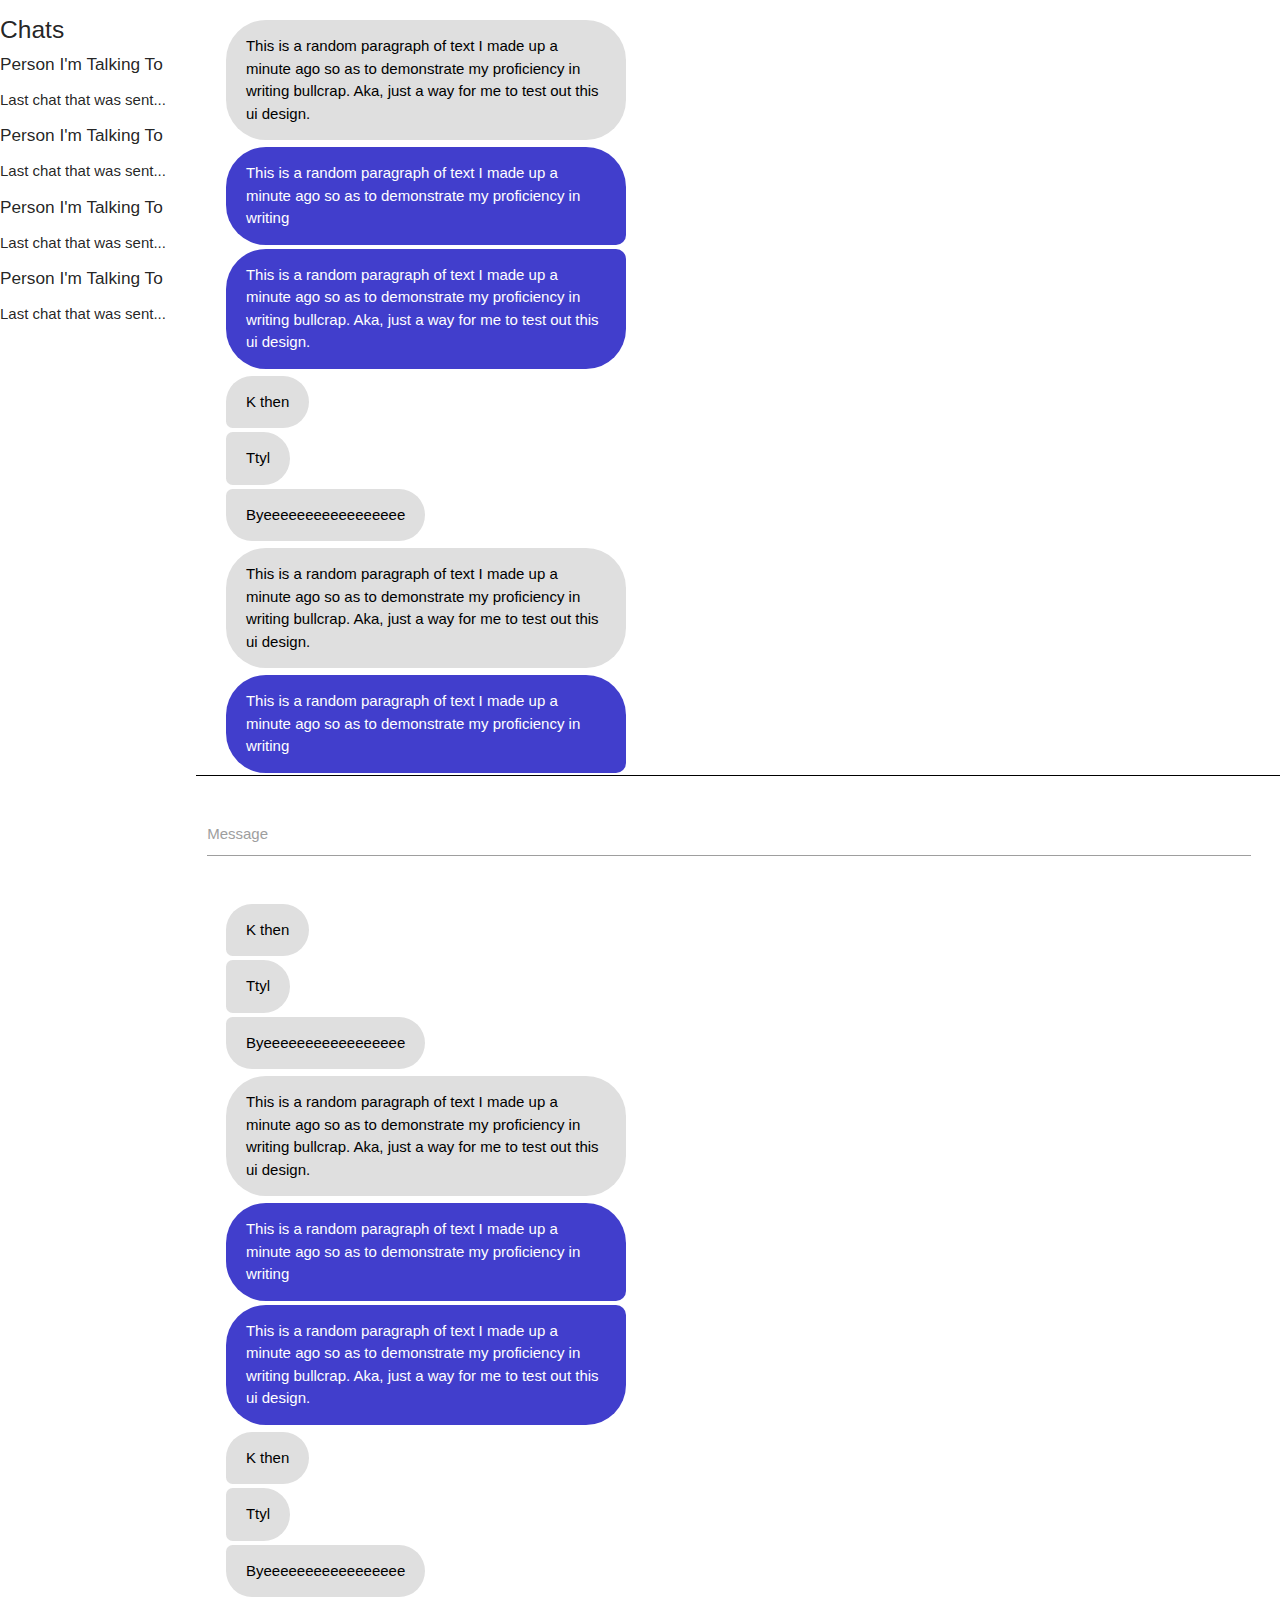
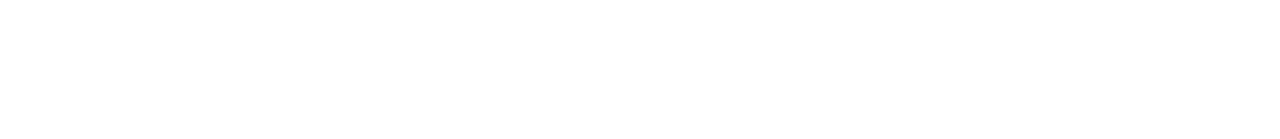
<file: index.html>
<!DOCTYPE html>
<html lang="en">
<head>
    <meta charset="UTF-8">
    <meta name="viewport" content="width=device-width, initial-scale=1.0">
    <title>Chat Site</title>

    <!--Import Google Icon Font-->
    <link href="https://fonts.googleapis.com/icon?family=Material+Icons" rel="stylesheet" />
    <!--Import materialize.css-->
    <link type="text/css" rel="stylesheet" href="materialize.min.css" media="screen,projection" />
    <!--Import Font Awesome Icons -->
    <link rel="stylesheet" href="https://cdnjs.cloudflare.com/ajax/libs/font-awesome/5.5.0/css/all.min.css" />

    <link rel="stylesheet" href="index.css">
</head>

<body>
    <aside>
        <table id="conversation-bar">
            <thead>
                <h5>Chats</h5>
            </thead>
            <tbody>
                <tr class="conversation">
                    <div>
                        <h6>
                            Person I'm Talking To
                        </h6>
                        <p>
                            Last chat that was sent...
                        </p>
                    </div>
                </tr>
                <tr class="conversation">
                    <div>
                        <h6>
                            Person I'm Talking To
                        </h6>
                        <p>
                            Last chat that was sent...
                        </p>
                    </div>
                </tr>
                <tr class="conversation">
                    <div>
                        <h6>
                            Person I'm Talking To
                        </h6>
                        <p>
                            Last chat that was sent...
                        </p>
                    </div>
                </tr>
                <tr class="conversation">
                    <div>
                        <h6>
                            Person I'm Talking To
                        </h6>
                        <p>
                            Last chat that was sent...
                        </p>
                    </div>
                </tr>
            </tbody>
        </table>
    </aside>
    <main>
        <div class="chat-ui">
            <div class="history section">
                <table>
                    <tbody>
                        <tr>
                            <td>
                                <span class="chat recipient-chat first last">
                                    <p>
                                        This is a random paragraph of text I made up a minute ago so as to demonstrate my
                                        proficiency in writing
                                        bullcrap. Aka, just a way for me to test out this ui design.
                                    </p>
                                </span>
                            </td>
                        </tr>
                        <tr>
                            <td>
                                <div class="chat client-chat first">
                                    <p>
                                        This is a random paragraph of text I made up a minute ago so as to demonstrate my
                                        proficiency in writing
                                    </p>
                                </div>
                            </td>
                        </tr>
                        <tr>
                            <td>
                                <div class="chat client-chat last">
                                    <p>
                                        This is a random paragraph of text I made up a minute ago so as to demonstrate my
                                        proficiency in writing
                                        bullcrap. Aka, just a way for me to test out this ui design.
                                    </p>
                                </div>
                            </td>
                        </tr>
                        <tr>
                            <td>
                                <div class="chat recipient-chat first">
                                    <p>
                                        K then
                                    </p>
                                </div>
                            </td>
                        </tr>
                        <tr>
                            <td>
                                <div class="chat recipient-chat">
                                    <p>
                                        Ttyl
                                    </p>
                                </div>
                            </td>
                        </tr>
                        <tr>
                            <td>
                                <div class="chat recipient-chat last">
                                    <p>
                                        Byeeeeeeeeeeeeeeeee
                                    </p>
                                </div>
                            </td>
                        </tr>
                        <tr>
                            <td>
                                <span class="chat recipient-chat first last">
                                    <p>
                                        This is a random paragraph of text I made up a minute ago so as to demonstrate my
                                        proficiency in writing
                                        bullcrap. Aka, just a way for me to test out this ui design.
                                    </p>
                                </span>
                            </td>
                        </tr>
                        <tr>
                            <td>
                                <div class="chat client-chat first">
                                    <p>
                                        This is a random paragraph of text I made up a minute ago so as to demonstrate my
                                        proficiency in writing
                                    </p>
                                </div>
                            </td>
                        </tr>
                        <tr>
                            <td>
                                <div class="chat client-chat last">
                                    <p>
                                        This is a random paragraph of text I made up a minute ago so as to demonstrate my
                                        proficiency in writing
                                        bullcrap. Aka, just a way for me to test out this ui design.
                                    </p>
                                </div>
                            </td>
                        </tr>
                        <tr>
                            <td>
                                <div class="chat recipient-chat first">
                                    <p>
                                        K then
                                    </p>
                                </div>
                            </td>
                        </tr>
                        <tr>
                            <td>
                                <div class="chat recipient-chat">
                                    <p>
                                        Ttyl
                                    </p>
                                </div>
                            </td>
                        </tr>
                        <tr>
                            <td>
                                <div class="chat recipient-chat last">
                                    <p>
                                        Byeeeeeeeeeeeeeeeee
                                    </p>
                                </div>
                            </td>
                        </tr>
                        <tr>
                            <td>
                                <span class="chat recipient-chat first last">
                                    <p>
                                        This is a random paragraph of text I made up a minute ago so as to demonstrate my
                                        proficiency in writing
                                        bullcrap. Aka, just a way for me to test out this ui design.
                                    </p>
                                </span>
                            </td>
                        </tr>
                        <tr>
                            <td>
                                <div class="chat client-chat first">
                                    <p>
                                        This is a random paragraph of text I made up a minute ago so as to demonstrate my
                                        proficiency in writing
                                    </p>
                                </div>
                            </td>
                        </tr>
                        <tr>
                            <td>
                                <div class="chat client-chat last">
                                    <p>
                                        This is a random paragraph of text I made up a minute ago so as to demonstrate my
                                        proficiency in writing
                                        bullcrap. Aka, just a way for me to test out this ui design.
                                    </p>
                                </div>
                            </td>
                        </tr>
                        <tr>
                            <td>
                                <div class="chat recipient-chat first">
                                    <p>
                                        K then
                                    </p>
                                </div>
                            </td>
                        </tr>
                        <tr>
                            <td>
                                <div class="chat recipient-chat">
                                    <p>
                                        Ttyl
                                    </p>
                                </div>
                            </td>
                        </tr>
                        <tr>
                            <td>
                                <div class="chat recipient-chat last">
                                    <p>
                                        Byeeeeeeeeeeeeeeeee
                                    </p>
                                </div>
                            </td>
                        </tr>
                    </tbody>
                </table>
            </div>
            <!-- Chat History -->
        
                <div class="edit-toolbar">
                    <form action="#" class="row" style="display: flex; flex-direction: row; align-items: baseline;">
                        <div class="col s10">
                            <div id="edit-message" class="input-field">
                                <textarea id="textarea1" class="materialize-textarea"></textarea>
                                <label for="textarea1">Message</label>
                            </div>
                            <div id="file-insert" class="file-field input-field" style="display: none;">
                                <div class="btn">
                                    <span>File</span>
                                    <input type="file" multiple>
                                </div>
                                <div class="file-path-wrapper">
                                    <input class="file-path validate" type="text" placeholder="Drag or select one or more files">
                                </div>
                            </div>
                        </div>
                
                        <div class="col s2" style="right: 0;">
                            <div class="fixed-action-btn"
                                style="display: flex; flex-direction: column-reverse; justify-content: center; position: relative;">
                                <button id="fab-button" class="btn-floating btn-large red" style="align-self: center;">
                                    <i class="large material-icons">mode_edit</i>
                                </button>
                                <ul id="fab-options" style="position: relative; bottom: 0;">
                                    <li><a id="fab-option-btn1" class="fab-option-btn btn-floating red"><i
                                                class="material-icons">insert_chart</i></a></li>
                                    <!-- <li><a class="fab-option-btn btn-floating yellow darken-1"><i class="material-icons">format_quote</i></a></li> -->
                                    <!-- <li><a class="btn-floating green"><i class="material-icons">publish</i></a></li> -->
                                    <!-- <li><a class="btn-floating blue"><i class="material-icons">attach_file</i></a></li> -->
                                </ul>
                            </div>
                        </div>
                    </form>
                </div>
            </div>
    </main>

    <!--JavaScript at end of body for optimized loading-->
    <script src="https://cdnjs.cloudflare.com/ajax/libs/jquery/3.5.1/jquery.min.js" integrity="sha512-bLT0Qm9VnAYZDflyKcBaQ2gg0hSYNQrJ8RilYldYQ1FxQYoCLtUjuuRuZo+fjqhx/qtq/1itJ0C2ejDxltZVFg==" crossorigin="anonymous"></script>

    <script type="text/javascript" src="materialize.min.js"></script>
    
    <script src="index.js"></script>
</body>

</html>
</file>
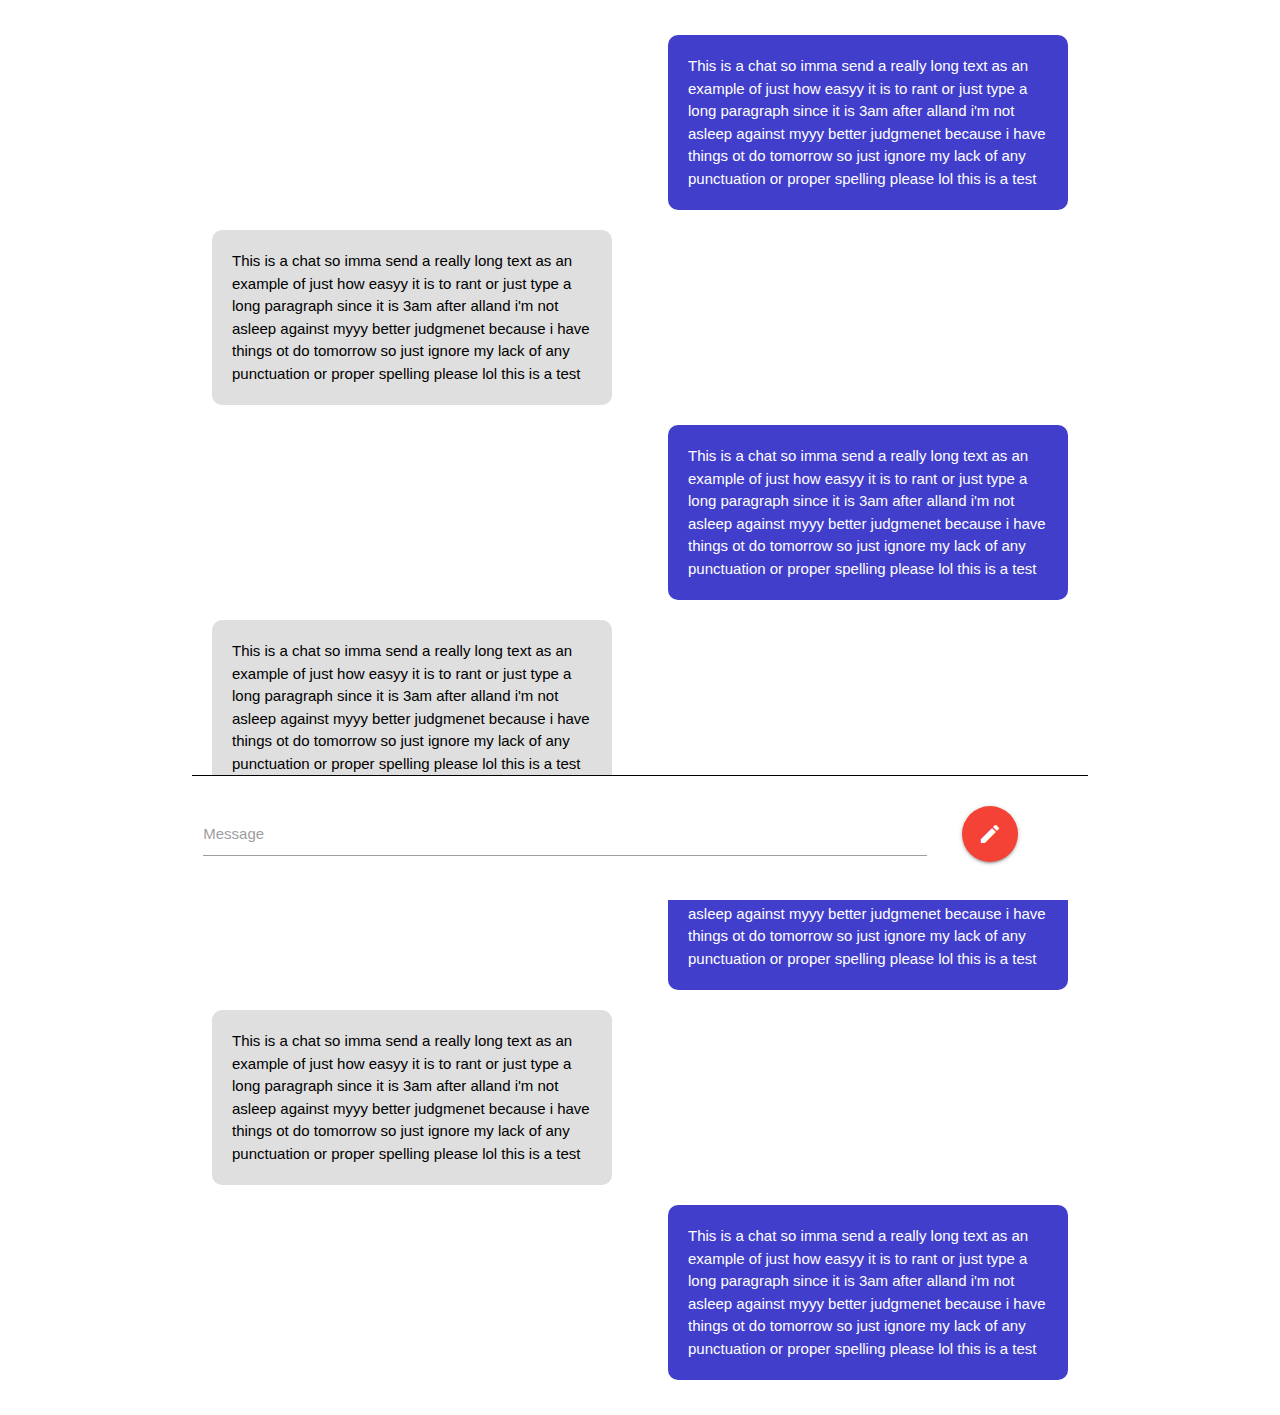
<file: ui-model-tests/drag-drop-file/index.html>
<!DOCTYPE html>
<html>
	<head>
		<!--Import Google Icon Font-->
		<link href="https://fonts.googleapis.com/icon?family=Material+Icons" rel="stylesheet" />
		<!--Import materialize.css-->
		<link type="text/css" rel="stylesheet" href="materialize.min.css" media="screen,projection" />

		<!--Import Font Awesome Icons -->
		<link rel="stylesheet" href="https://cdnjs.cloudflare.com/ajax/libs/font-awesome/5.5.0/css/all.min.css" />

		<!--Let browser know website is optimized for mobile-->
		<meta name="viewport" content="width=device-width, initial-scale=1.0" />

		<style>
			.chat {
				border-radius: 10px;
				padding: 20px;
				margin: 20px;
				max-width: 400px;
			}

			.chat p {
				background-color: inherit;
				margin: 0;
			}

			.client-chat {
				color: white !important;
				background-color: #413ecc;
				margin-left: auto;
			}

			.recipient-chat {
				color: black !important;
				background-color: #dfdfdf;
				margin-right: auto;
			}
        </style>
	</head>

	<body class="container">
		<div class="history section">
			<div class="chat client-chat">
				<p>
					This is a chat so imma send a really long text as an example
					of just how easyy it is to rant or just type a long
					paragraph since it is 3am after alland i'm not asleep
					against myyy better judgmenet because i have things ot do
					tomorrow so just ignore my lack of any punctuation or proper
					spelling please lol this is a test
				</p>
			</div>

			<div class="chat recipient-chat">
				<p>
					This is a chat so imma send a really long text as an example
					of just how easyy it is to rant or just type a long
					paragraph since it is 3am after alland i'm not asleep
					against myyy better judgmenet because i have things ot do
					tomorrow so just ignore my lack of any punctuation or proper
					spelling please lol this is a test
				</p>
			</div>

			<div class="chat client-chat">
				<p>
					This is a chat so imma send a really long text as an example
					of just how easyy it is to rant or just type a long
					paragraph since it is 3am after alland i'm not asleep
					against myyy better judgmenet because i have things ot do
					tomorrow so just ignore my lack of any punctuation or proper
					spelling please lol this is a test
				</p>
			</div>

			<div class="chat recipient-chat">
				<p>
					This is a chat so imma send a really long text as an example
					of just how easyy it is to rant or just type a long
					paragraph since it is 3am after alland i'm not asleep
					against myyy better judgmenet because i have things ot do
					tomorrow so just ignore my lack of any punctuation or proper
					spelling please lol this is a test
				</p>
			</div>

			<div class="chat client-chat">
				<p>
					This is a chat so imma send a really long text as an example
					of just how easyy it is to rant or just type a long
					paragraph since it is 3am after alland i'm not asleep
					against myyy better judgmenet because i have things ot do
					tomorrow so just ignore my lack of any punctuation or proper
					spelling please lol this is a test
				</p>
			</div>

			<div class="chat recipient-chat">
				<p>
					This is a chat so imma send a really long text as an example
					of just how easyy it is to rant or just type a long
					paragraph since it is 3am after alland i'm not asleep
					against myyy better judgmenet because i have things ot do
					tomorrow so just ignore my lack of any punctuation or proper
					spelling please lol this is a test
				</p>
			</div>

			<div class="chat client-chat">
				<p>
					This is a chat so imma send a really long text as an example
					of just how easyy it is to rant or just type a long
					paragraph since it is 3am after alland i'm not asleep
					against myyy better judgmenet because i have things ot do
					tomorrow so just ignore my lack of any punctuation or proper
					spelling please lol this is a test
				</p>
			</div>
		</div>

		<div class="edit-toolbar">
			<form action="#" class="row" style="display: flex; flex-direction: row; align-items: baseline;">
				<div class="col s10">
					<div id="edit-message"class="input-field">
						<textarea id="textarea1" class="materialize-textarea"></textarea>
						<label for="textarea1">Message</label>
					</div>
					<div id="file-insert" class="file-field input-field" style="display: none;">
						<div class="btn">
							<span>File</span>
							<input type="file" multiple>
						</div>
						<div class="file-path-wrapper">
							<input class="file-path validate" type="text" placeholder="Drag or select one or more files">
						</div>
					</div>
				</div>

				<div class="col s2" style="right: 0;">
					<div class="fixed-action-btn" style="display: flex; flex-direction: column-reverse; justify-content: center; position: relative;">
						<button id="fab-button" class="btn-floating btn-large red" style="align-self: center;">
							<i class="large material-icons">mode_edit</i>
						</button>
						<ul id="fab-options" style="position: relative; bottom: 0;">
							<li><a id="fab-option-btn1" class="fab-option-btn btn-floating red"><i class="material-icons">insert_chart</i></a></li>
							<!-- <li><a class="fab-option-btn btn-floating yellow darken-1"><i class="material-icons">format_quote</i></a></li> -->
							<!-- <li><a class="btn-floating green"><i class="material-icons">publish</i></a></li>
							<li><a class="btn-floating blue"><i class="material-icons">attach_file</i></a></li> -->
						</ul>
					</div>
				</div>
			</form>
		</div>

		<style>
			.edit-toolbar {
				background-color: white;
				border-top: 1px solid black;
				bottom: 0;
				height: 125px;
				position: fixed;
				width: 70%;
				z-index: 10;
			}

			.edit-toolbar .col {
				position: absolute;
				/* bottom: 100px; */
			}

			.edit-toolbar .s10 {
				bottom: 15px;
				left: 0;
			}

			.edit-toolbar .s2 {
				bottom: 15px;
				right: 0;
			}
		</style>

        <!--JavaScript at end of body for optimized loading-->
        <script src="https://cdnjs.cloudflare.com/ajax/libs/jquery/3.5.1/jquery.min.js" integrity="sha512-bLT0Qm9VnAYZDflyKcBaQ2gg0hSYNQrJ8RilYldYQ1FxQYoCLtUjuuRuZo+fjqhx/qtq/1itJ0C2ejDxltZVFg==" crossorigin="anonymous"></script>

		<script type="text/javascript" src="materialize.min.js"></script>
        
        <script src="index.js"></script>
	</body>
</html>
</file>
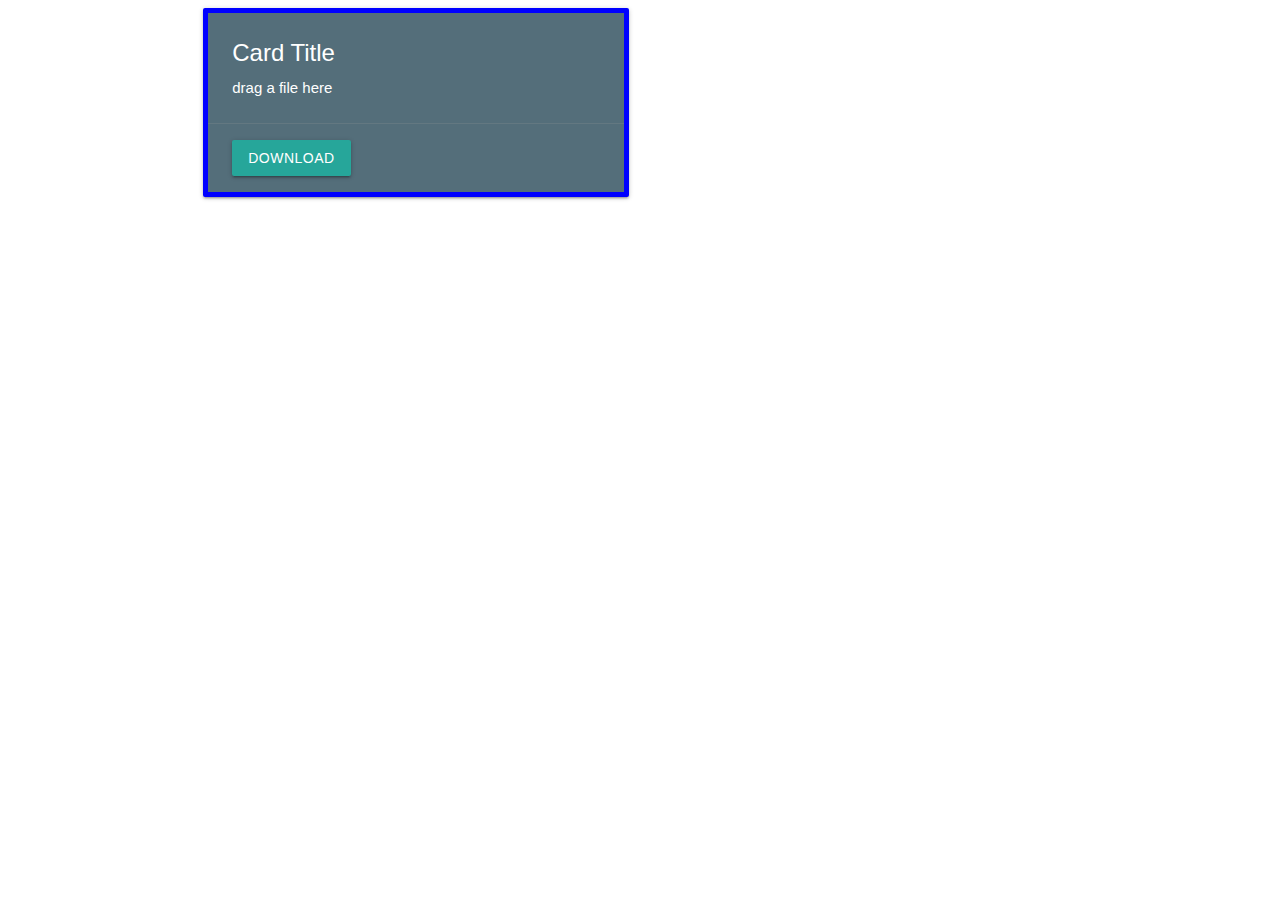
<file: ui-model-tests/file-drag-drop/index.html>
<!DOCTYPE html>
<html lang="en">
	<head>
		<meta charset="utf-8" />
		<meta
			name="viewport"
			content="width=device-width, initial-scale=1, shrink-to-fit=no"
		/>
		<meta name="description" content="" />
		<title>Drag and Drop A File</title>

		<!-- Custom styles -->
		<link href="materialize.min.css" rel="stylesheet" />
	</head>
	<body class="container">
		<div class="row">
			<div class="col s12 m6 offset-s3">
				<div id="drop-zone" class="card blue-grey darken-1" ondrop="dropHandler(event);" ondragover="dragOverHandler(event);">
					<div class="card-content white-text">
						<span class="card-title">Card Title</span>
						<p>
							drag a file here
						</p>
                    </div>
                    <div class="card-action">
                        <a class="btn" href="#">download</a>
                    </div>
				</div>
			</div>
        </div>
        
        <style>
            #drop-zone {
                border: 5px solid blue;
            }
        </style>

        <!-- Javascript placed at the end for faster loading -->
        <script src="https://cdnjs.cloudflare.com/ajax/libs/jquery/3.5.1/jquery.min.js" integrity="sha512-bLT0Qm9VnAYZDflyKcBaQ2gg0hSYNQrJ8RilYldYQ1FxQYoCLtUjuuRuZo+fjqhx/qtq/1itJ0C2ejDxltZVFg==" crossorigin="anonymous"></script>
		<script src="index.js"></script>
		<script src="materialize.min.js"></script>
	</body>
</html>
</file>
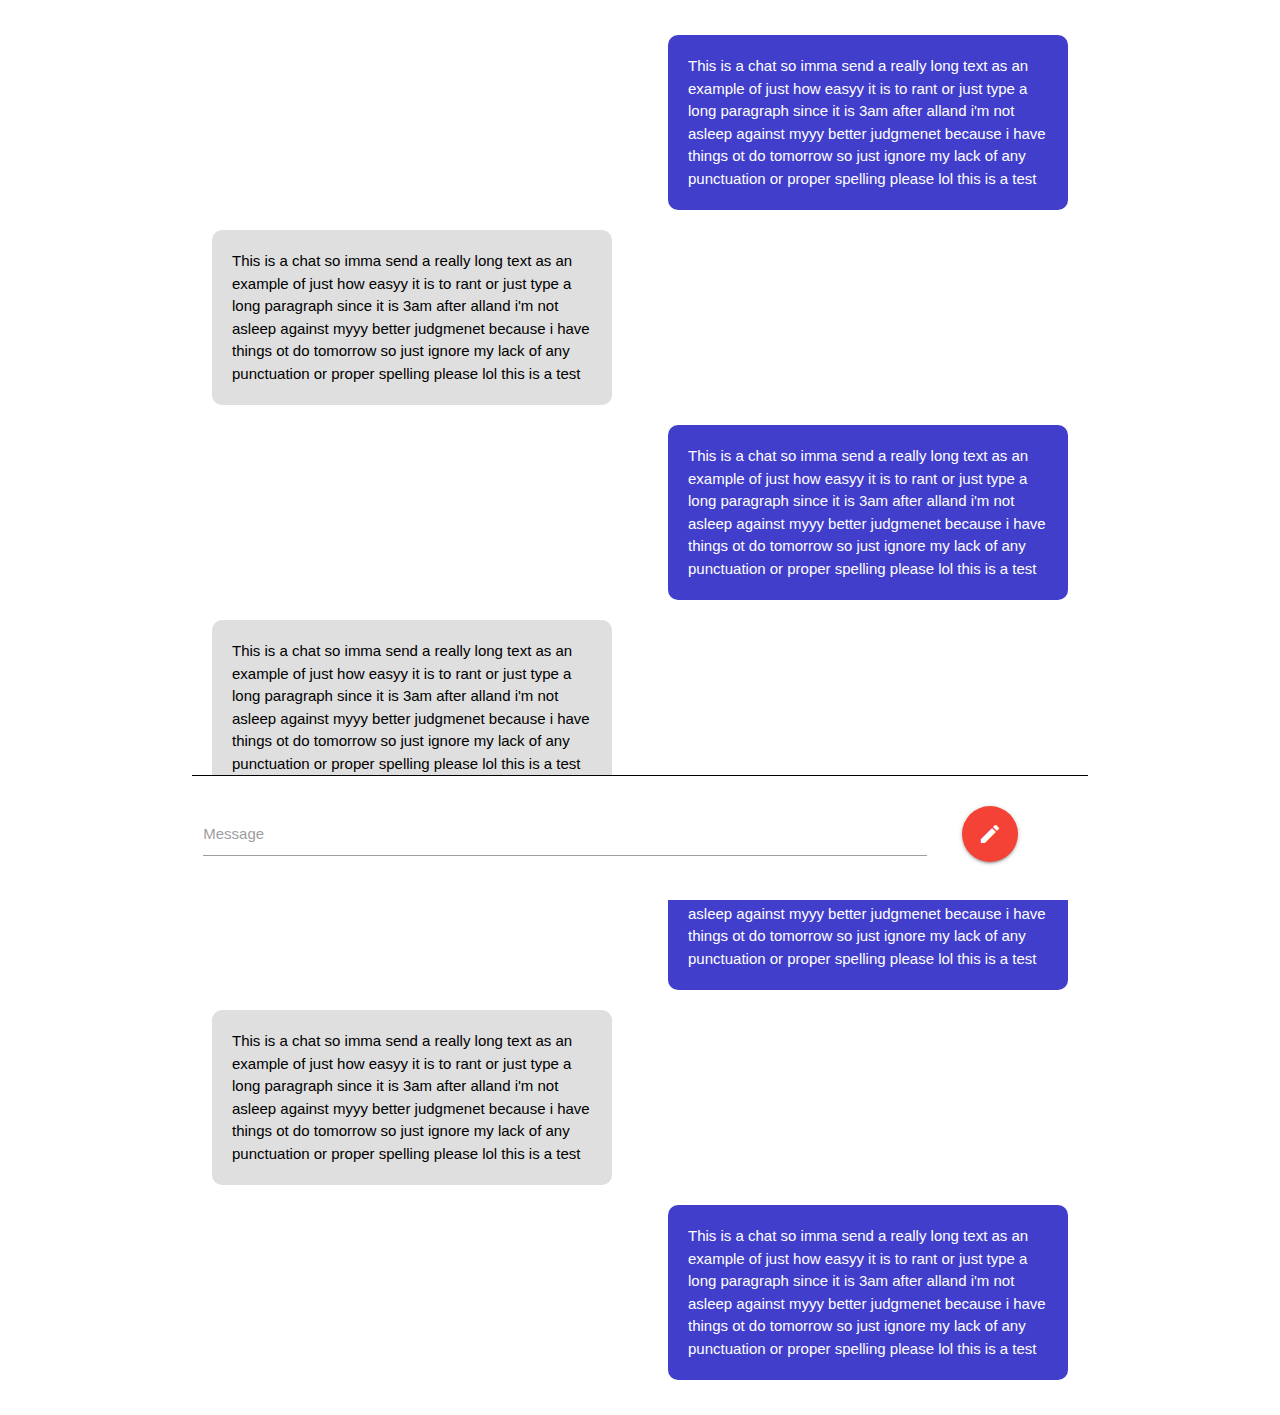
<file: ui-model-tests/floating-action-button/index.html>
<!DOCTYPE html>
<html>
	<head>
		<!--Import Google Icon Font-->
		<link href="https://fonts.googleapis.com/icon?family=Material+Icons" rel="stylesheet" />
		<!--Import materialize.css-->
		<link type="text/css" rel="stylesheet" href="materialize.min.css" media="screen,projection" />

		<!--Import Font Awesome Icons -->
		<link rel="stylesheet" href="https://cdnjs.cloudflare.com/ajax/libs/font-awesome/5.5.0/css/all.min.css" />

		<!--Let browser know website is optimized for mobile-->
		<meta name="viewport" content="width=device-width, initial-scale=1.0" />

		<style>
			.chat {
				border-radius: 10px;
				padding: 20px;
				margin: 20px;
				max-width: 400px;
			}

			.chat p {
				background-color: inherit;
				margin: 0;
			}

			.client-chat {
				color: white !important;
				background-color: #413ecc;
				margin-left: auto;
			}

			.recipient-chat {
				color: black !important;
				background-color: #dfdfdf;
				margin-right: auto;
			}
        </style>
	</head>

	<body class="container">
		<div class="history section">
			<div class="chat client-chat">
				<p>
					This is a chat so imma send a really long text as an example
					of just how easyy it is to rant or just type a long
					paragraph since it is 3am after alland i'm not asleep
					against myyy better judgmenet because i have things ot do
					tomorrow so just ignore my lack of any punctuation or proper
					spelling please lol this is a test
				</p>
			</div>

			<div class="chat recipient-chat">
				<p>
					This is a chat so imma send a really long text as an example
					of just how easyy it is to rant or just type a long
					paragraph since it is 3am after alland i'm not asleep
					against myyy better judgmenet because i have things ot do
					tomorrow so just ignore my lack of any punctuation or proper
					spelling please lol this is a test
				</p>
			</div>

			<div class="chat client-chat">
				<p>
					This is a chat so imma send a really long text as an example
					of just how easyy it is to rant or just type a long
					paragraph since it is 3am after alland i'm not asleep
					against myyy better judgmenet because i have things ot do
					tomorrow so just ignore my lack of any punctuation or proper
					spelling please lol this is a test
				</p>
			</div>

			<div class="chat recipient-chat">
				<p>
					This is a chat so imma send a really long text as an example
					of just how easyy it is to rant or just type a long
					paragraph since it is 3am after alland i'm not asleep
					against myyy better judgmenet because i have things ot do
					tomorrow so just ignore my lack of any punctuation or proper
					spelling please lol this is a test
				</p>
			</div>

			<div class="chat client-chat">
				<p>
					This is a chat so imma send a really long text as an example
					of just how easyy it is to rant or just type a long
					paragraph since it is 3am after alland i'm not asleep
					against myyy better judgmenet because i have things ot do
					tomorrow so just ignore my lack of any punctuation or proper
					spelling please lol this is a test
				</p>
			</div>

			<div class="chat recipient-chat">
				<p>
					This is a chat so imma send a really long text as an example
					of just how easyy it is to rant or just type a long
					paragraph since it is 3am after alland i'm not asleep
					against myyy better judgmenet because i have things ot do
					tomorrow so just ignore my lack of any punctuation or proper
					spelling please lol this is a test
				</p>
			</div>

			<div class="chat client-chat">
				<p>
					This is a chat so imma send a really long text as an example
					of just how easyy it is to rant or just type a long
					paragraph since it is 3am after alland i'm not asleep
					against myyy better judgmenet because i have things ot do
					tomorrow so just ignore my lack of any punctuation or proper
					spelling please lol this is a test
				</p>
			</div>
		</div>

		<div class="edit-toolbar">
			<form action="#" class="row" style="display: flex; flex-direction: row; align-items: baseline;">
				<div class="col s10">
					<div id="edit-message"class="input-field">
						<textarea id="textarea1" class="materialize-textarea"></textarea>
						<label for="textarea1">Message</label>
					</div>
					<div id="file-insert" class="file-field input-field" style="display: none;">
						<div class="btn">
							<span>File</span>
							<input type="file" multiple>
						</div>
						<div class="file-path-wrapper">
							<input class="file-path validate" type="text" placeholder="Drag or select one or more files">
						</div>
					</div>
				</div>

				<div class="col s2" style="right: 0;">
					<div class="fixed-action-btn" style="display: flex; flex-direction: column-reverse; justify-content: center; position: relative;">
						<button id="fab-button" class="btn-floating btn-large red" style="align-self: center;">
							<i class="large material-icons">mode_edit</i>
						</button>
						<ul id="fab-options" style="position: relative; bottom: 0;">
							<li><a id="fab-option-btn1" class="fab-option-btn btn-floating red"><i class="material-icons">insert_chart</i></a></li>
							<!-- <li><a class="fab-option-btn btn-floating yellow darken-1"><i class="material-icons">format_quote</i></a></li> -->
							<!-- <li><a class="btn-floating green"><i class="material-icons">publish</i></a></li> -->
							<!-- <li><a class="btn-floating blue"><i class="material-icons">attach_file</i></a></li> -->
						</ul>
					</div>
				</div>
			</form>
		</div>

		<style>
			.edit-toolbar {
				background-color: white;
				border-top: 1px solid black;
				bottom: 0;
				height: 125px;
				position: fixed;
				width: 70%;
				z-index: 10;
			}

			.edit-toolbar .col {
				position: absolute;
				/* bottom: 100px; */
			}

			.edit-toolbar .s10 {
				bottom: 15px;
				left: 0;
			}

			.edit-toolbar .s2 {
				bottom: 15px;
				right: 0;
			}
		</style>

        <!--JavaScript at end of body for optimized loading-->
        <script src="https://cdnjs.cloudflare.com/ajax/libs/jquery/3.5.1/jquery.min.js" integrity="sha512-bLT0Qm9VnAYZDflyKcBaQ2gg0hSYNQrJ8RilYldYQ1FxQYoCLtUjuuRuZo+fjqhx/qtq/1itJ0C2ejDxltZVFg==" crossorigin="anonymous"></script>

		<script type="text/javascript" src="materialize.min.js"></script>
        
        <script src="index.js"></script>
	</body>
</html>
</file>
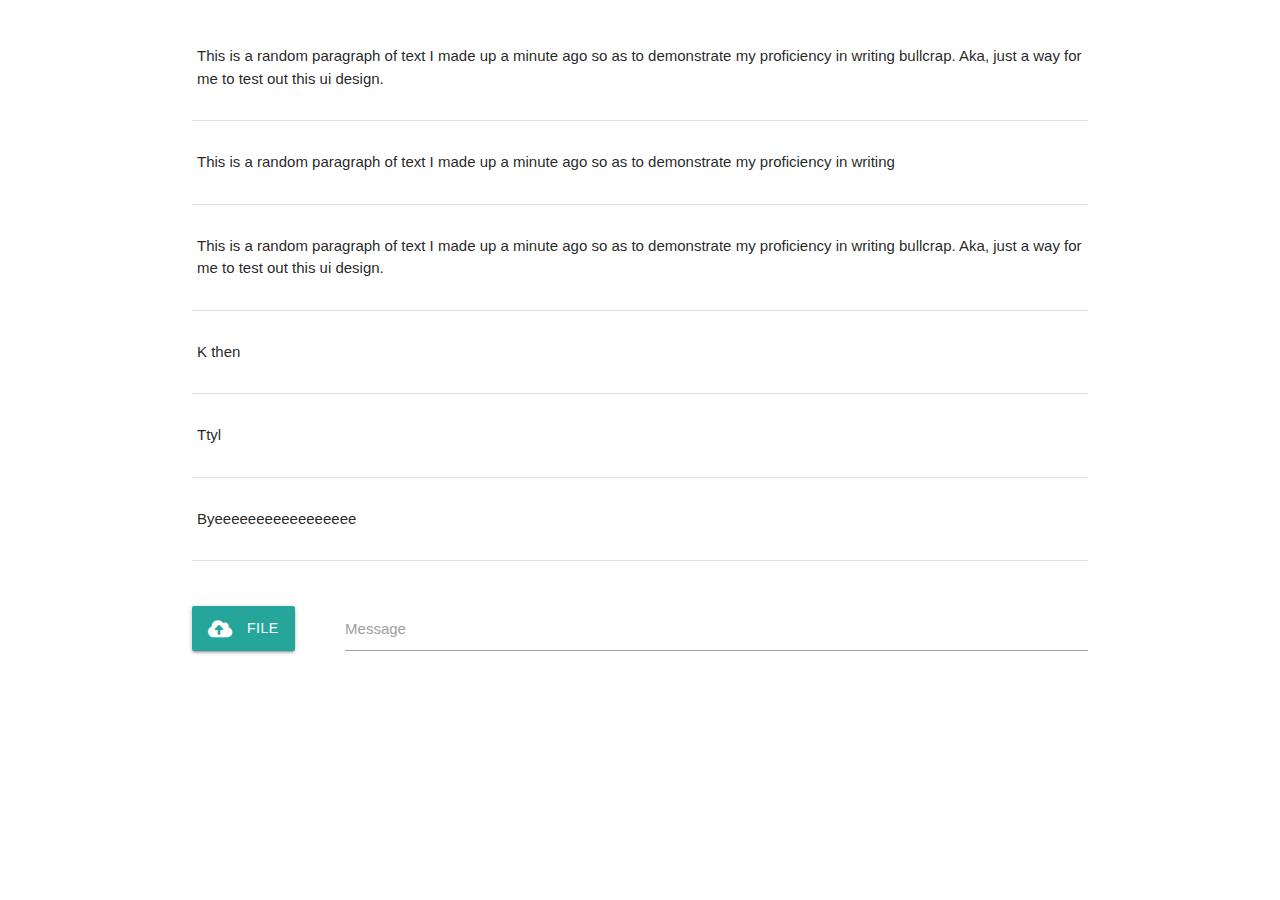
<file: ui-model-tests/materialize/index.html>
<!DOCTYPE html>
<html>
	<head>
		<!--Import Google Icon Font-->
		<link
			href="https://fonts.googleapis.com/icon?family=Material+Icons"
			rel="stylesheet"
		/>
		<!--Import materialize.css-->
		<link
			type="text/css"
			rel="stylesheet"
			href="materialize.min.css"
			media="screen,projection"
		/>
		<!--Import Font Awesome Icons -->
		<link
			rel="stylesheet"
			href="https://cdnjs.cloudflare.com/ajax/libs/font-awesome/5.5.0/css/all.min.css"
		/>

		<!--Let browser know website is optimized for mobile-->
		<meta name="viewport" content="width=device-width, initial-scale=1.0" />

	</head>

	<body class="container">

		<div class="history section">
			<table>
				<tbody>
					<tr>
						<td>
							<span class="chat recipient-chat first last">
								<p>
									This is a random paragraph of text I made up a minute ago so as to demonstrate my proficiency in writing
									bullcrap. Aka, just a way for me to test out this ui design.
								</p>
							</span>
						</td>
					</tr>
					<tr>
						<td>
							<div class="chat client-chat first">
								<p>
									This is a random paragraph of text I made up a minute ago so as to demonstrate my proficiency in writing
								</p>
							</div>
						</td>
					</tr>
					<tr>
						<td>
							<div class="chat client-chat last">
								<p>
									This is a random paragraph of text I made up a minute ago so as to demonstrate my proficiency in writing
									bullcrap. Aka, just a way for me to test out this ui design.
								</p>
							</div>
						</td>
					</tr>
					<tr>
						<td>
							<div class="chat recipient-chat first">
								<p>
									K then
								</p>
							</div>
						</td>
					</tr>
					<tr>
						<td>
							<div class="chat recipient-chat">
								<p>
									Ttyl
								</p>
							</div>
						</td>
					</tr>
					<tr>
						<td>
							<div class="chat recipient-chat last">
								<p>
									Byeeeeeeeeeeeeeeeee
								</p>
							</div>
						</td>
					</tr>
				</tbody>
			</table>
		</div><!-- Chat History -->

		<div class="edit-box section">
			<form action="#" class="col s12">
				<div class="row">
					<div class="input-field file-field col s2 left">
						<span class="btn waves-effect waves-light"><i class="fa fa-cloud-upload-alt material-icons left hide-on-small-only"></i>File</span>
						<input type="file">
					</div>
					<div class="input-field col s10 right">
						<textarea id="textarea1" class="materialize-textarea"></textarea>
						<label for="textarea1">Message</label>
					</div>
				</div>
			</form>
		</div>

		<!--JavaScript at end of body for optimized loading-->
		<script type="text/javascript" src="materialize.min.js"></script>
	</body>
</html>
</file>
<file: index.css>
body {
    display: flex;
}

/* Chat History */
main {
    overflow-y: scroll;
}

.chat-ui {
    padding: 0 30px;
}

.history {
    margin: 0 30px 125px 30px;
}

.history tr {
    border-style: none;
    padding: 0;
}

.history td {
    padding: 0;
}

.chat {
    display: inline-block;
    padding: 15px 20px;
    max-width: 400px;
    width: auto;
}

.chat p {
    background-color: inherit;
    margin: 0;
}

.client-chat {
    border-radius: 40px 10px 10px 40px;
    color: white !important;
    background-color: #413ecc;
    margin: 2px 0 2px auto;
    float: right;
}

.client-chat.first {
    margin-top: 5px;
    border-top-right-radius: 40px;
}

.client-chat.last {
    border-bottom-right-radius: 40px;
}

.recipient-chat {
    border-radius: 10px 40px 40px 10px;
    color: black !important;
    background-color: #dfdfdf;
    margin: 2px auto 2px 0;
}

.recipient-chat.first {
    border-top-left-radius: 40px;
    margin-top: 5px;
}

.recipient-chat.last {
    border-bottom-left-radius: 40px;
}

.edit-toolbar {
    background-color: white;
    border-top: 1px solid black;
    bottom: 0;
    height: 125px;
    position: fixed;
    width: 100%;
    z-index: 10;
}

.edit-toolbar .col {
    position: absolute;
    /* bottom: 100px; */
}

.edit-toolbar .s10 {
    bottom: 15px;
    left: 0;
}

.edit-toolbar .s2 {
    bottom: 15px;
    right: 0;
}

/* Sidebar */
</file>
